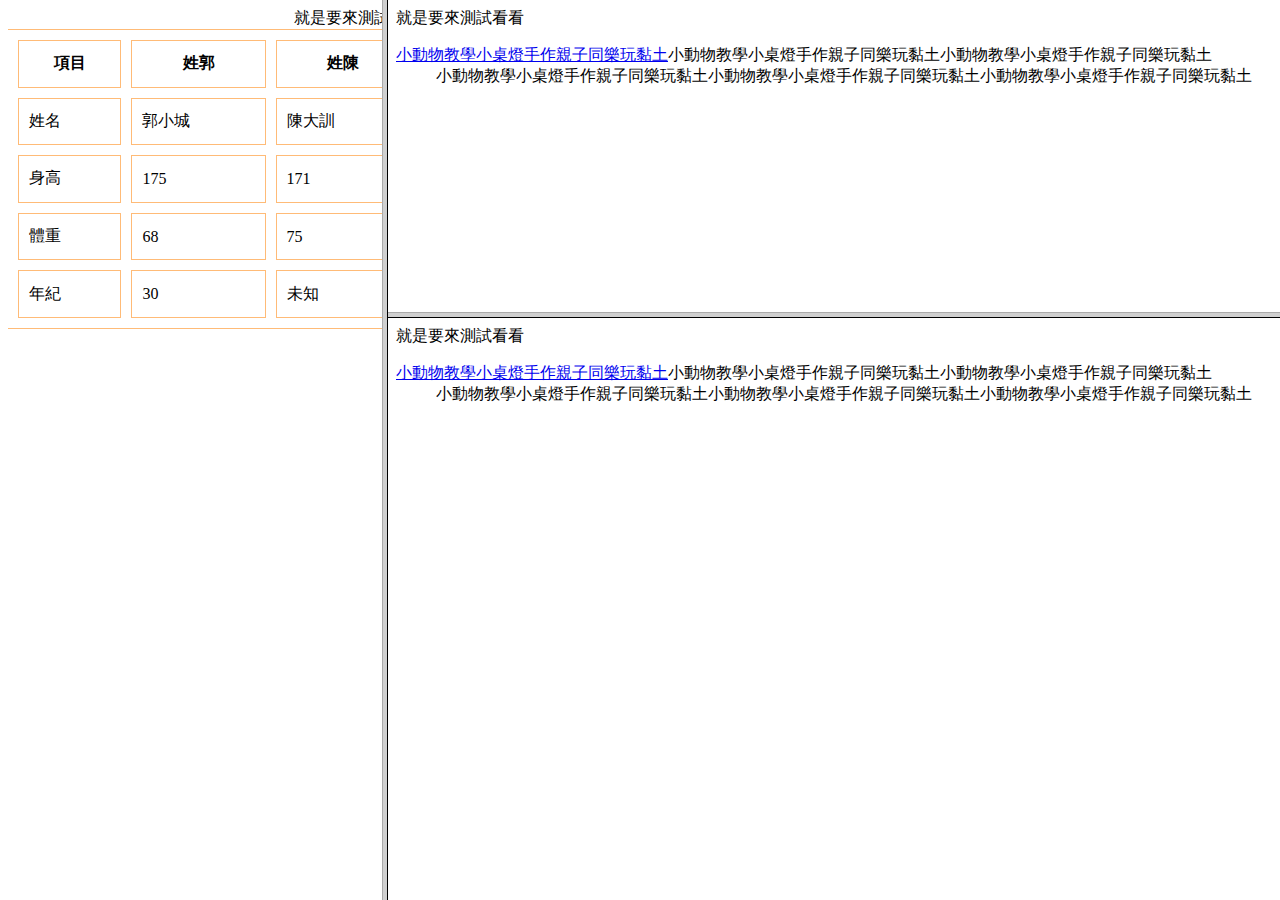
<file: index.html>
<!DOCTYPE html>
<html lang="en">
<head>
    <meta charset="UTF-8">
    <meta http-equiv="X-UA-Compatible" content="IE=edge">
    <meta name="viewport" content="width=device-width, initial-scale=1.0">
    <title>Document</title>
    <!--<style>
        img{
            border: 10px #ccd7a0 solid;
            padding: 5px;
            border-radius: 50px;
            box-shadow: 5px -5px 10px rgb(179, 176, 176);
        }
    </style>-->
    <link rel="stylesheet" href="./styles/style.css" />
</head>
<frameset cols="30%,70%">
    <frame src="table.html"></frame>
    <frameset rows="35%,65%">
        <frame src="list.html"></frame>
        <frame src="list.html"></frame>
    </frameset>
</frameset>
<body>
    <h1>h1 word</h1>
    <h2>h2 word</h2>
    <h3>h3 word <h5>h5 word</h5> </h3>
    <h4>h4 word</h4>
    <h5>h5 word</h5>
    <h6>h6 word</h6>
    <!--
    <p>
        <img src="image\qrcode.png" alt="QR Code" width="240" height="120" border="10">
        <img src="image\2022-12-31打掃分配.png" alt="QR Code" width="120" height="240" hspace="10">
    </p>
    <p>
        <img src="image\qrcode.png" alt="QR Code" width="15%" vspace="10">
    </p>
    <p>
        <iframe width="560" height="315" src="https://www.youtube.com/embed/7egeSWihvMU" title="YouTube video player" frameborder="0" allow="accelerometer; autoplay; clipboard-write; encrypted-media; gyroscope; picture-in-picture" allowfullscreen></iframe>
    </p>
    <p>
        <video src="video\安盛指標 2.0安裝教學 20210820版本.mkv" width="50%" controls></video>
    </p>
    <p>
        <audio src="audio\安盛同意語音_20220606.m4a" autoplay controls></audio>
    </p>
    
    <p>
        <a href="https://www.youtube.com" target="_blank" title="Youtube WEB">Youtube</a>
    </p>
    <p>
        <a href="mailto:wesley.wu@igroup.tw" target="_blank" title="mail">Mail Me</a>
    </p>
    <p>
        <a href="tel:+886922802335" target="_blank" title="tel me">call me</a>
    </p>
    <p>
        <a href="https://www.youtube.com/" target="_blank" title="Youtube WEB"><img src="image\qrcode.png"></a>
    </p>
    -->
    <ul>
        <li><a class="active" href="#">首頁</a></li>
        <li><a href="resume.html">個人履歷</a></li>
        <li><a href="resume.html">其他介紹</a></li>
        <li><a href="resume.html">聯絡方式</a></li>
        <li><a href="resume.html">網頁成果</a></li>
    </ul>
    <div class="photo">
        <p><img src="image\宅急便費用.png" alt="宅急便費用"></p>
        <h3>宅急便費用</h3>
    </div>
    <div class="photo">
        <p><img src="image\rose_517390.jpg" alt="rose"></p>
        <h3>玫瑰花</h3>
    </div>
</body>
</html>
</file>
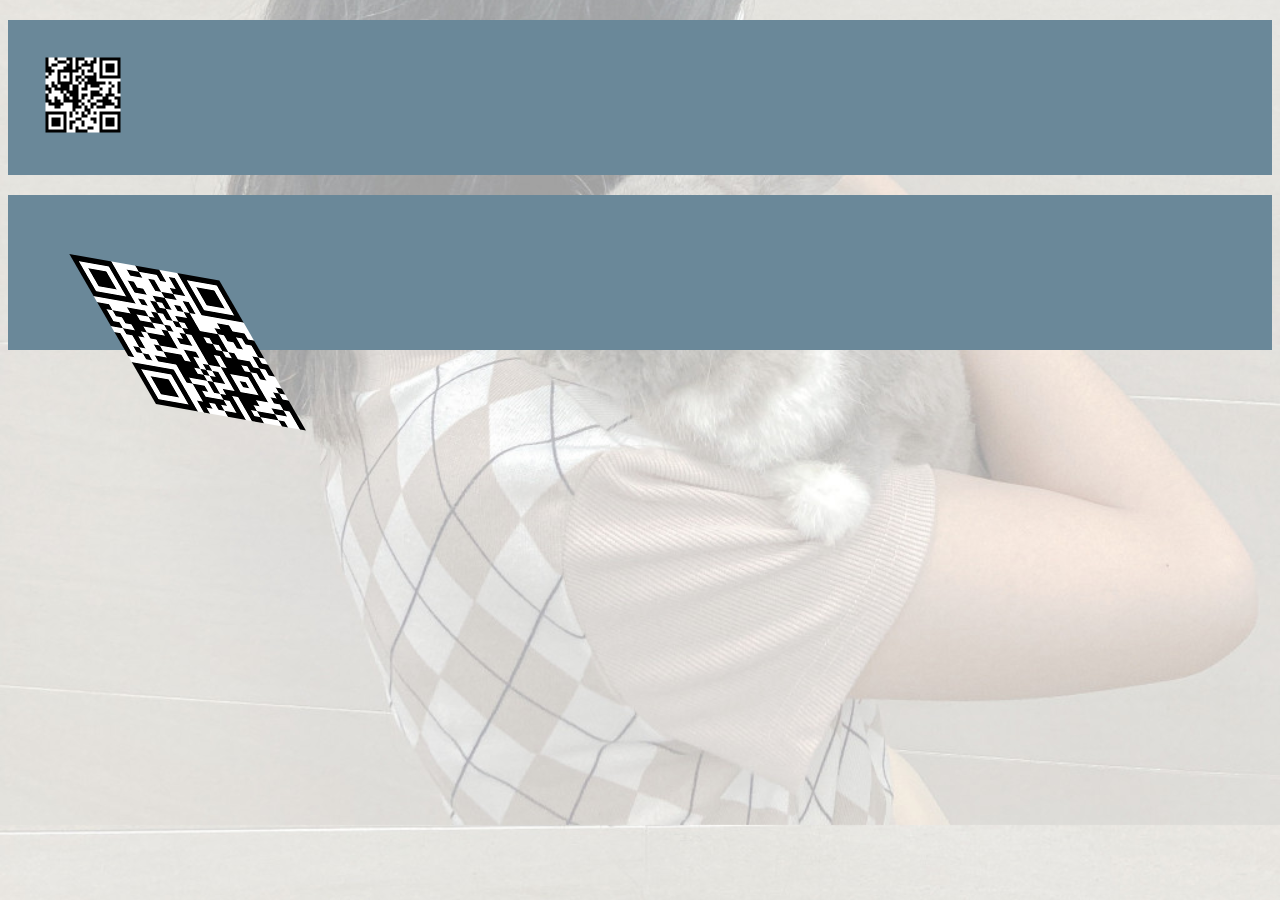
<file: cat.html>
<!DOCTYPE html>
<html lang="en">
<head>
    <meta charset="UTF-8">
    <meta http-equiv="X-UA-Compatible" content="IE=edge">
    <meta name="viewport" content="width=device-width, initial-scale=1.0">
    <title>Document</title>
    <link rel="stylesheet" href="./styles/style.css" />
</head>
<body>
    <p><img class="cat1" src="image\qrcode.png" alt="test"></p>
    <p><img class="cat2" src="image\qrcode.png" alt="test"></p>
</body>
</html>
</file>
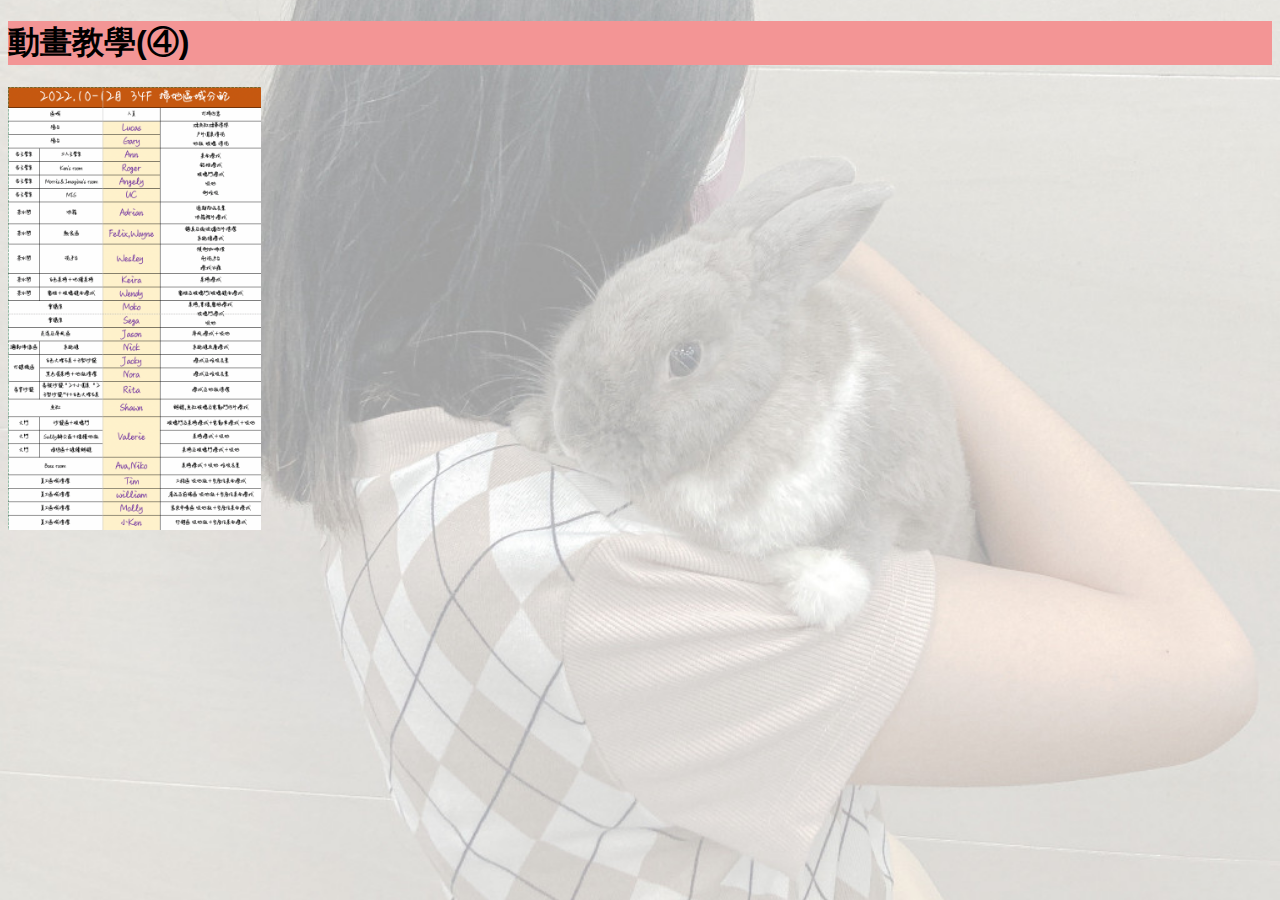
<file: index2.html>
<!DOCTYPE html>
<html lang="en">
<head>
    <meta charset="UTF-8">
    <meta http-equiv="X-UA-Compatible" content="IE=edge">
    <meta name="viewport" content="width=device-width, initial-scale=1.0">
    <title>Document</title>
    <link rel="stylesheet" href="./styles/style.css" />
</head>
<body>
    <div class="test">
        <h1>動畫教學(④)</h1>
        <img src="image\2022-12-31打掃分配.png" alt="打掃" width="20%">
    </div>
</body>
</html>
</file>
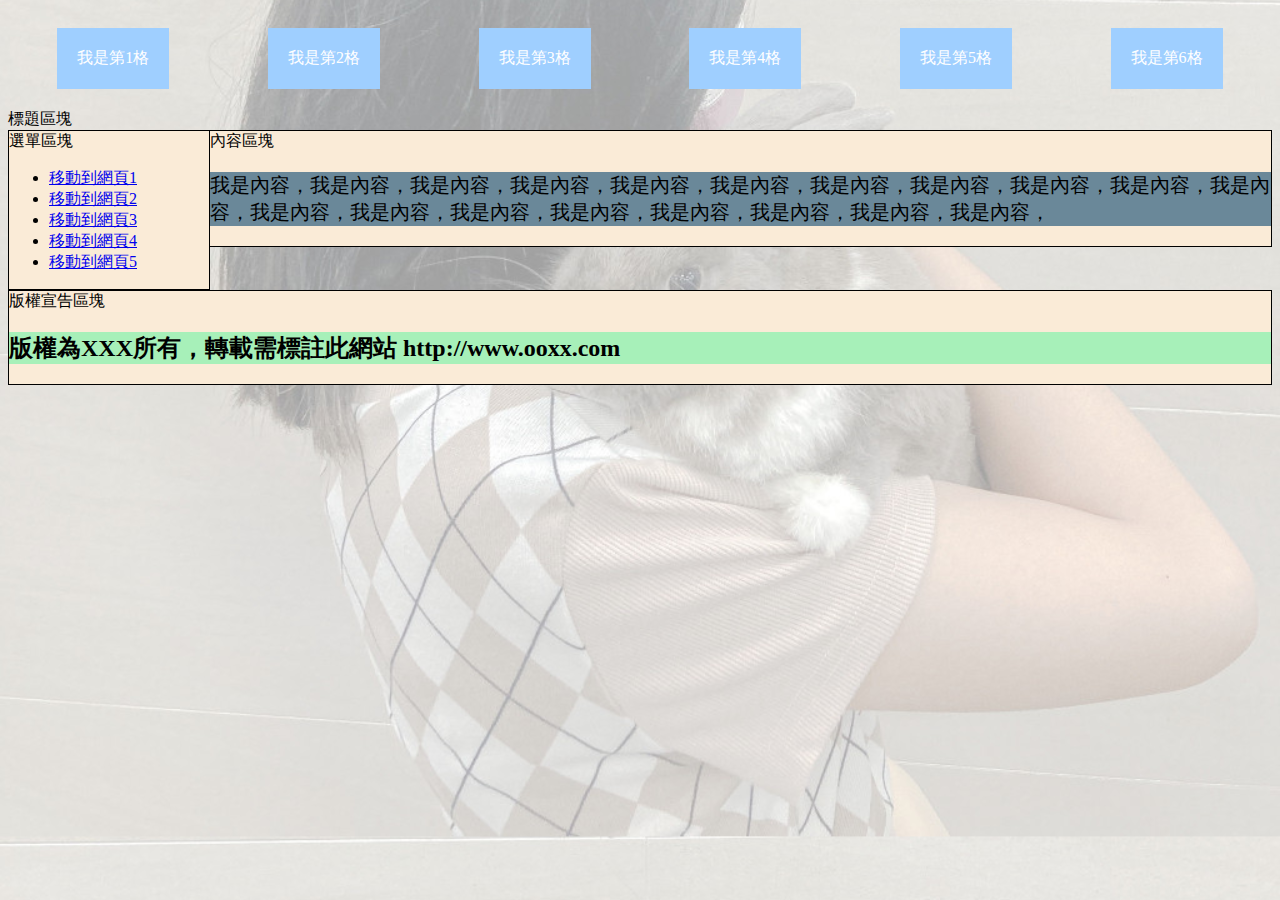
<file: index3.html>
<!DOCTYPE html>
<html lang="en">
<head>
    <meta charset="UTF-8">
    <meta http-equiv="X-UA-Compatible" content="IE=edge">
    <meta name="viewport" content="width=device-width, initial-scale=1.0">
    <title>單欄式版型介紹</title>
    <link rel="stylesheet" href="./styles/style.css" />
</head>
<body>
    <div class="container">
        <div class="item">我是第1格</div>
        <div class="item">我是第2格</div>
        <div class="item">我是第3格</div>
        <div class="item">我是第4格</div>
        <div class="item">我是第5格</div>
        <div class="item">我是第6格</div>
    </div>
    <div class="header">標題區塊</div>
    <div class="nav">選單區塊
        <ul>
            <li><a href="#">移動到網頁1</a></li>
            <li><a href="#">移動到網頁2</a></li>
            <li><a href="#">移動到網頁3</a></li>
            <li><a href="#">移動到網頁4</a></li>
            <li><a href="#">移動到網頁5</a></li>
        </ul>
    </div>
    <div class="content">內容區塊
        <p>我是內容，我是內容，我是內容，我是內容，我是內容，我是內容，我是內容，我是內容，我是內容，我是內容，我是內容，我是內容，我是內容，我是內容，我是內容，我是內容，我是內容，我是內容，我是內容，</p>
    </div>
    <div class="footer">版權宣告區塊
        <h2>版權為XXX所有，轉載需標註此網站 http://www.ooxx.com </h2>
    </div>
</body>
</html>
</file>
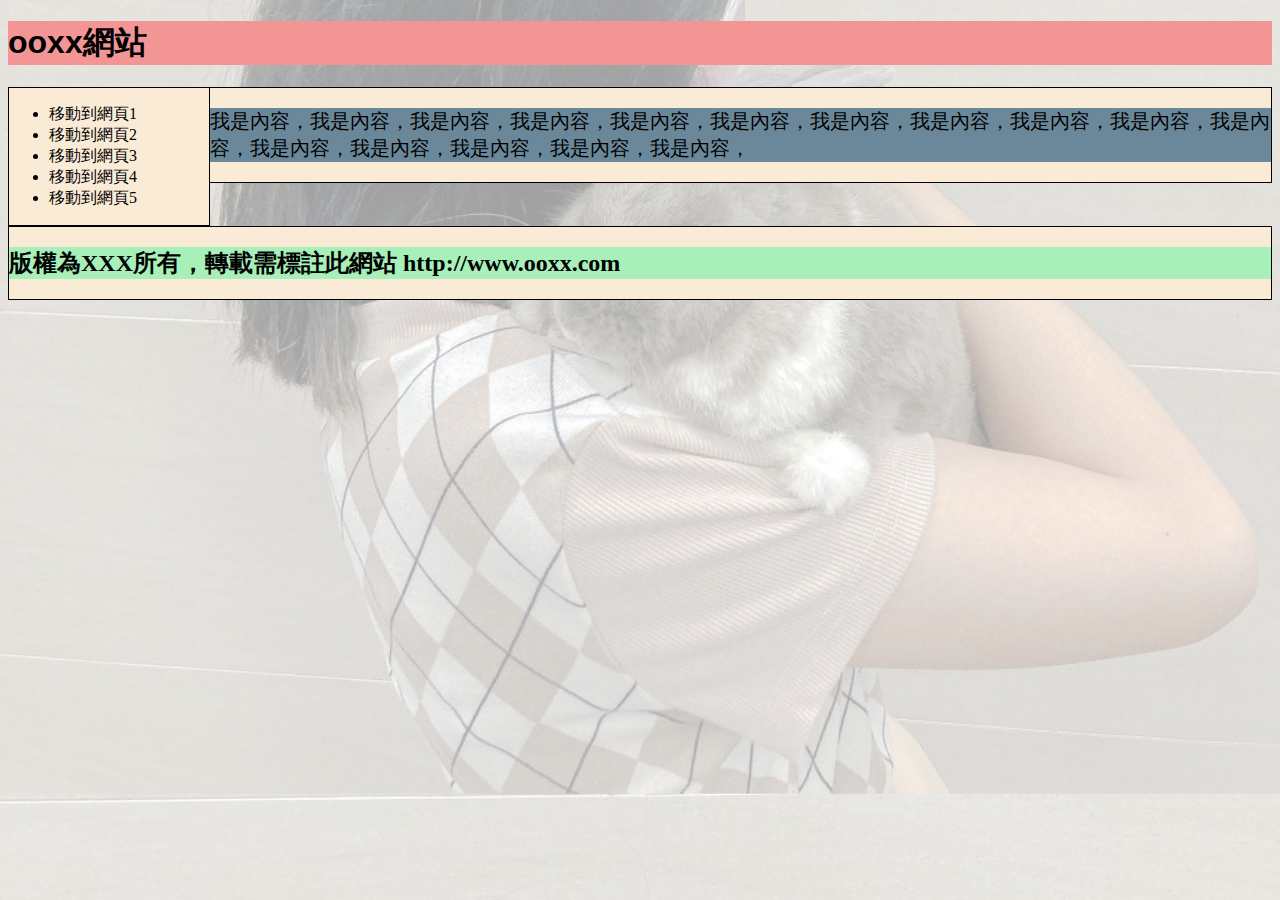
<file: index4.html>
<!DOCTYPE html>
<html lang="en">
<head>
    <meta charset="UTF-8">
    <meta http-equiv="X-UA-Compatible" content="IE=edge">
    <meta name="viewport" content="width=device-width, initial-scale=1.0">
    <title>雙欄式版型</title>
    <link rel="stylesheet" href="./styles/style.css" />
</head>
<body>
    <div class="header">
        <h1>ooxx網站</h1>
    </div>
    <div class="wrapper">
        <div class="nav">
            <ul>
                <li><a fref="#">移動到網頁1</a></li>
                <li><a fref="#">移動到網頁2</a></li>
                <li><a fref="#">移動到網頁3</a></li>
                <li><a fref="#">移動到網頁4</a></li>
                <li><a fref="#">移動到網頁5</a></li>
            </ul>
        </div>
        <div class="content">
            <p>我是內容，我是內容，我是內容，我是內容，我是內容，我是內容，我是內容，我是內容，我是內容，我是內容，我是內容，我是內容，我是內容，我是內容，我是內容，我是內容，</p>
        </div>
    </div>
    <div class="footer">
        <h2>版權為XXX所有，轉載需標註此網站 http://www.ooxx.com</h2>
    </div>
</body>
</html>
</file>
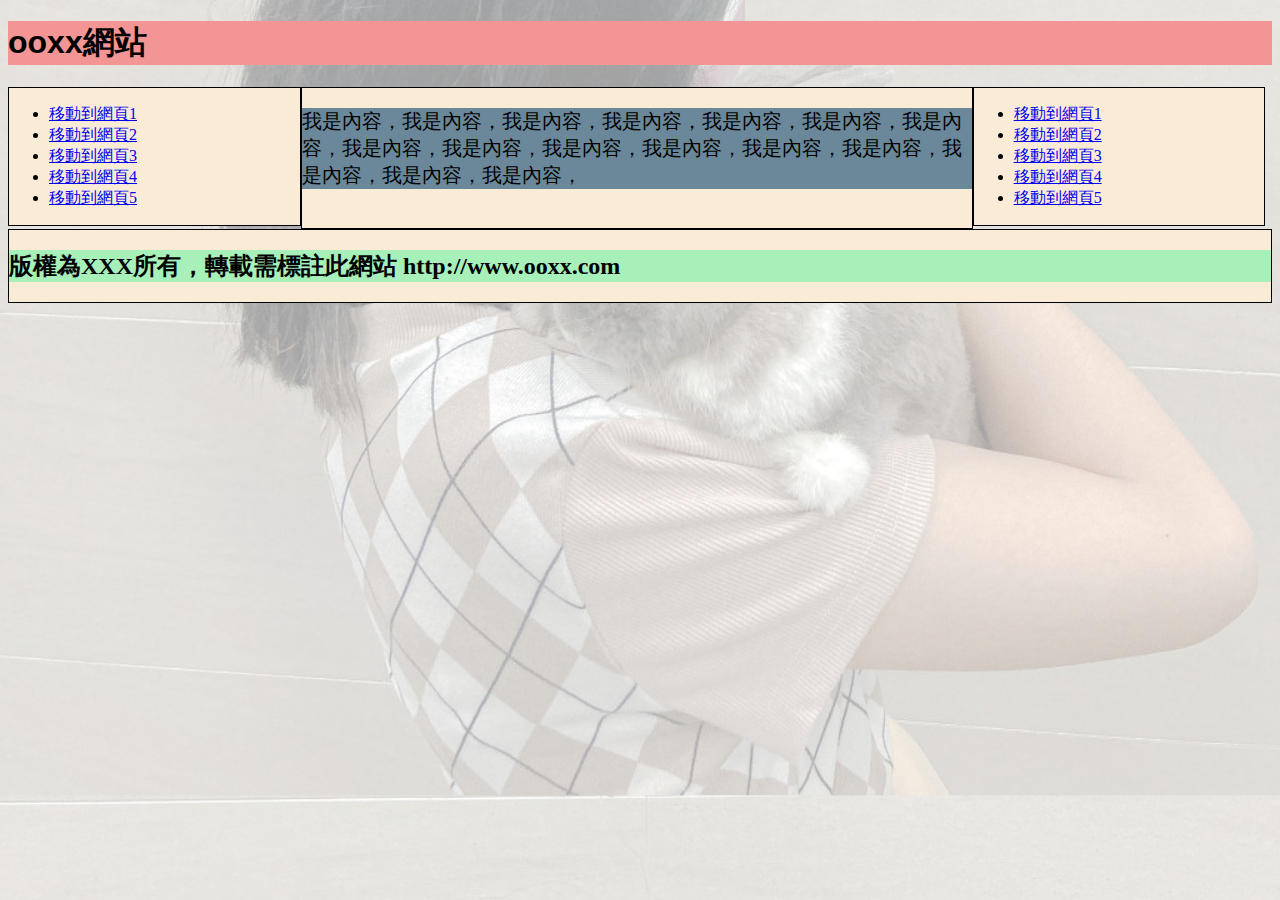
<file: index5.html>
<!DOCTYPE html>
<html lang="en">
<head>
    <meta charset="UTF-8">
    <meta http-equiv="X-UA-Compatible" content="IE=edge">
    <meta name="viewport" content="width=device-width, initial-scale=1.0">
    <title>三欄式版型</title>
    <link rel="stylesheet" href="./styles/style.css" />
</head>
<body>
    <div class="header">
        <h1>ooxx網站</h1>
    </div>
    <div class="wrapper">
        <div class="nav1">
            <ul>
                <li><a href="#">移動到網頁1</a></li>
                <li><a href="#">移動到網頁2</a></li>
                <li><a href="#">移動到網頁3</a></li>
                <li><a href="#">移動到網頁4</a></li>
                <li><a href="#">移動到網頁5</a></li>
            </ul>
        </div>
        <div class="content1">
            <p>我是內容，我是內容，我是內容，我是內容，我是內容，我是內容，我是內容，我是內容，我是內容，我是內容，我是內容，我是內容，我是內容，我是內容，我是內容，我是內容，</p>
            <p curl -s 'https://textgen.cqd.tw?format=plain&size=300'></p>
        </div>
        <div class="nav2">
            <ul>
                <li><a href="#">移動到網頁1</a></li>
                <li><a href="#">移動到網頁2</a></li>
                <li><a href="#">移動到網頁3</a></li>
                <li><a href="#">移動到網頁4</a></li>
                <li><a href="#">移動到網頁5</a></li>
            </ul>
        </div>
    </div>
    <div class="footer">
        <h2>版權為XXX所有，轉載需標註此網站 http://www.ooxx.com </h2>
    </div>
</body>
</html>
</file>
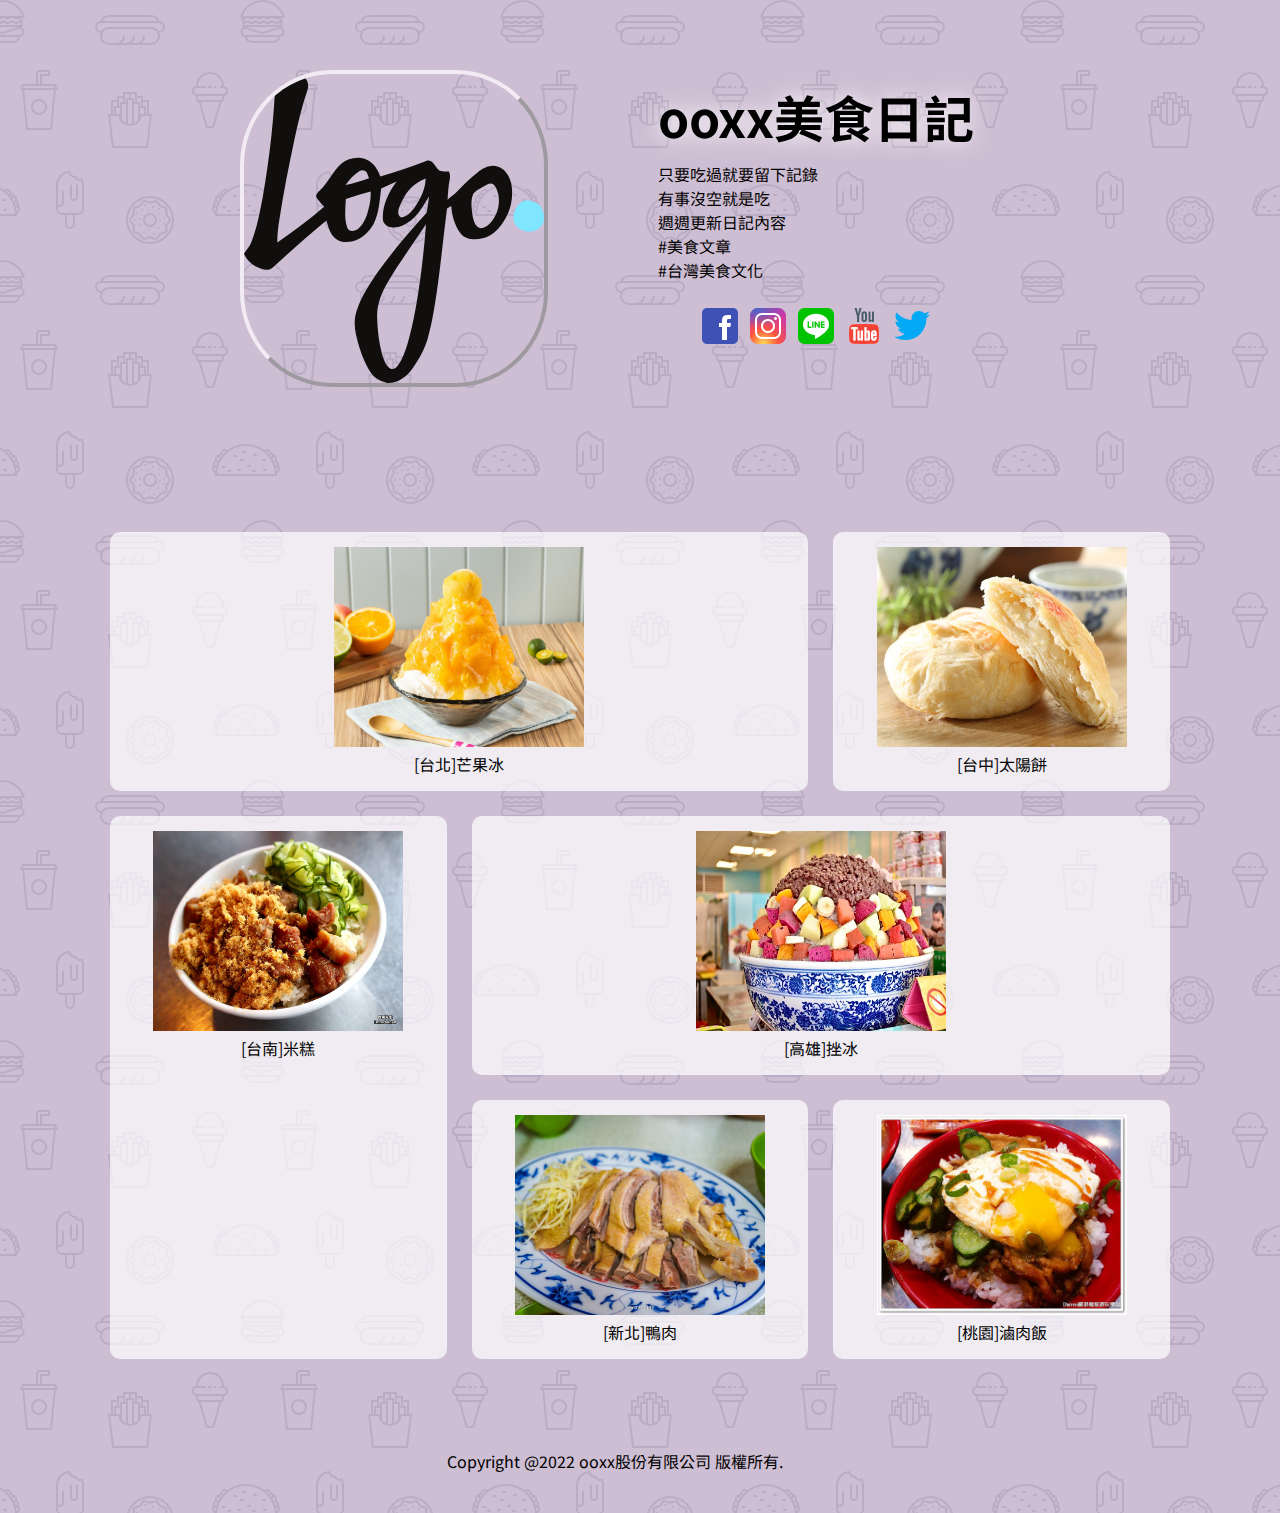
<file: index6.html>
<!DOCTYPE html>
<html lang="en">
<head>
    <meta charset="UTF-8">
    <meta http-equiv="X-UA-Compatible" content="IE=edge">
    <meta name="viewport" content="width=device-width, initial-scale=1.0">
    <meta name="author" content="Wesley" />
    <meta name="robots" content="index,follow" />
    <meta name="description" content="這是ooxx美食日記，歡迎參考！" />
    <meta name="keywords" content="美食，台灣" />
    <title>來吧！吃飯了~~</title>
    <link rel="stylesheet" href="./styles/style2.css" />
    <link rel="preconnect" href="https://fonts.googleapis.com" />
    <link rel="preconnect" href="https://fonts.gstatic.com" crossorigin>
    <link href="https://fonts.googleapis.com/css2?family=Noto+Sans+TC:wght@400&display=swap" rel="stylesheet">
</head>
<body>
    <div class="container">
        <div class="box1">
            <div class="logo"><img class="photo" src="pictures\Logo_TV_2015.svg" width="300px"></div>
            <div class="info">
                <h1>ooxx美食日記</h1>
                <p>只要吃過就要留下記錄</p>
                <p>有事沒空就是吃</p>
                <p>週週更新日記內容</p>
                <p>#美食文章</p>
                <p>#台灣美食文化</p>
                <ul>
                    <li><a href="#"><img src="pictures\icons8-facebook-48.png"></a></li>
                    <li><a href="#"><img src="pictures\icons8-instagram-48.png"></a></li>
                    <li><a href="#"><img src="pictures\icons8-line-48.png"></a></li>
                    <li><a href="#"><img src="pictures\icons8-youtube-logo-48.png"></a></li>
                    <li><a href="#"><img src="pictures\icons8-twitter-48.png"></a></li>
                </ul>
            </div>
        </div>

        <div class="box2">
            <div class="b1"><img src="pictures\芒果冰.jpg"><p>[台北]芒果冰</p></div>
            <div class="b2"><img src="pictures\太陽餅.jpg"><p>[台中]太陽餅</p></div>
            <div class="b3"><img src="pictures\米糕.jfif"><p>[台南]米糕</p></div>
            <div class="b4"><img src="pictures\挫冰.jpg"><p>[高雄]挫冰</p></div>
            <div class="b5"><img src="pictures\鴨肉.jpg"><p>[新北]鴨肉</p></div>
            <div class="b6"><img src="pictures\滷肉飯.jpg"><p>[桃園]滷肉飯</div>
        </div>

        <p class="copyright">
            Copyright @2022 ooxx股份有限公司 版權所有.
        </p>
    </div>
</body>
</html>
</file>
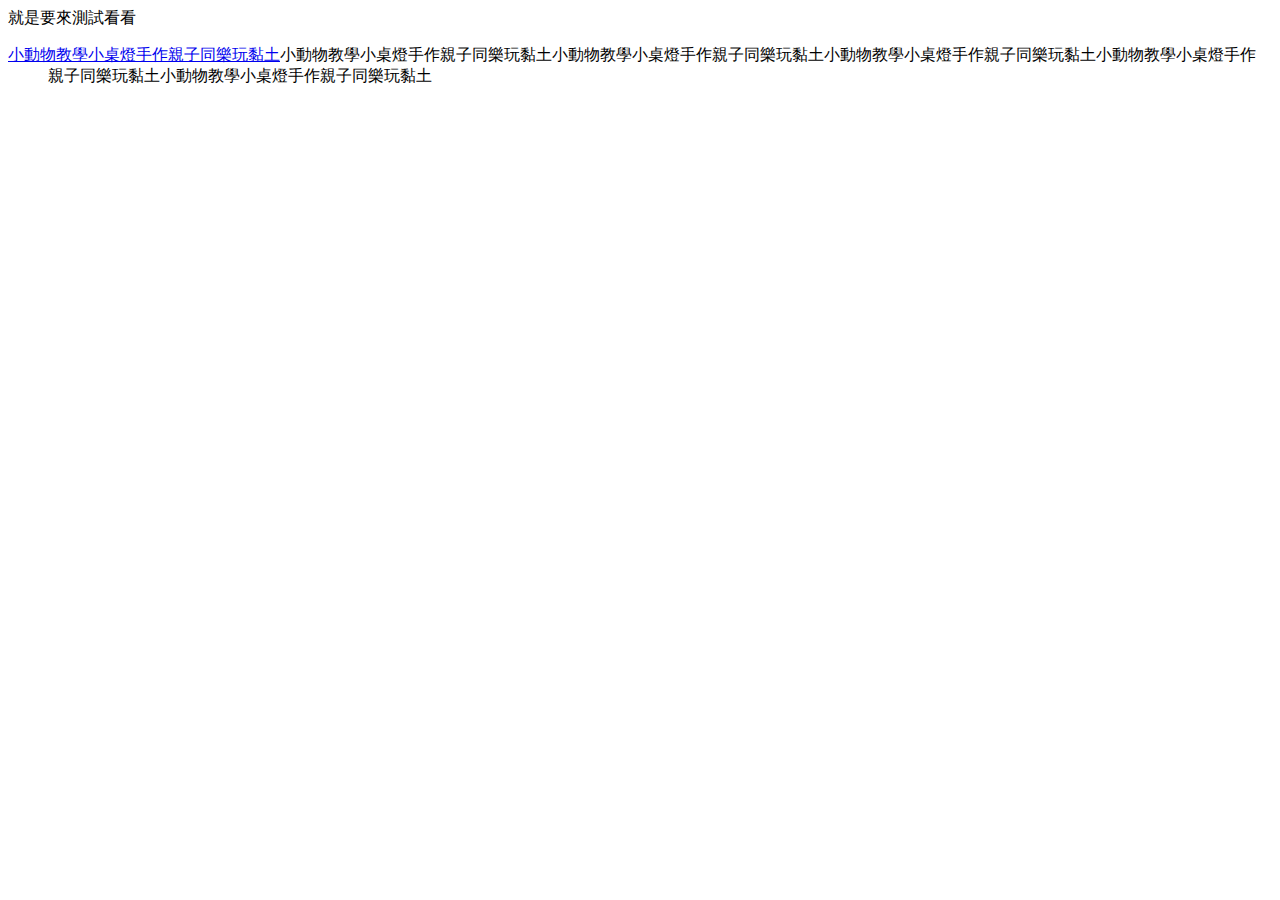
<file: list.html>
<!DOCTYPE html>
<html lang="en">
<head>
    <meta charset="UTF-8">
    <meta http-equiv="X-UA-Compatible" content="IE=edge">
    <meta name="viewport" content="width=device-width, initial-scale=1.0">
    <title>Document</title>
    <style>
        ul{
            padding-left: 0%;
        }
        li{
            list-style: none;
            float: left;
        }
        li a:hover{
            display: block;
            width: 150px;
            height: 50px;
            background-color: #ccd7a0;
            text-align: center;
            text-decoration: none;
            color: rgb(255,255,255);
            font-weight: bolder;
            border-radius: 0 0 180% 60%;
            padding-top: 20px;
            box-shadow: 0 5px 0 #666;
        }
    </style>
</head>

<body>
    <caption>就是要來測試看看</caption>
    <ul>
        <li><a href="#">小動物教學</a></li>
        <li><a href="#">小桌燈手作</a></li>
        <li><a href="#">親子同樂玩黏土</a></li>
    </ul>
    <ol type="1">
        <li>小動物教學</li>
        <li>小桌燈手作</li>
        <li>親子同樂玩黏土</li>
    </ol>
    <ol type="a">
        <li>小動物教學</li>
        <li>小桌燈手作</li>
        <li>親子同樂玩黏土</li>
    </ol>
    <ol type="A">
        <li>小動物教學</li>
        <li>小桌燈手作</li>
        <li>親子同樂玩黏土</li>
    </ol>
    <ol type="i">
        <li>小動物教學</li>
        <li>小桌燈手作</li>
        <li>親子同樂玩黏土</li>
    </ol>
    <ol type="I">
        <li>小動物教學</li>
        <li>小桌燈手作</li>
        <li>親子同樂玩黏土</li>
    </ol>
</body>
</html>
</file>
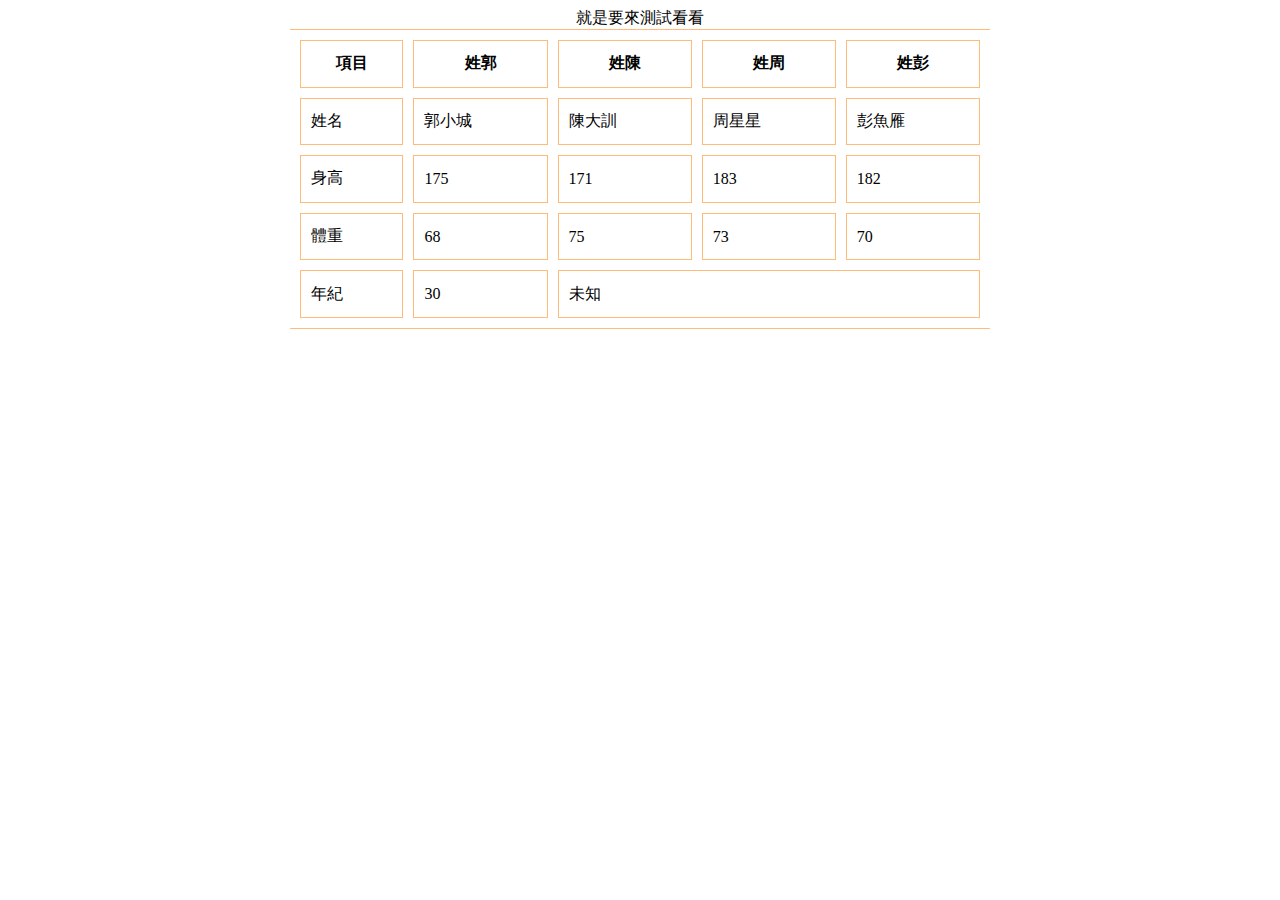
<file: table.html>
<!DOCTYPE html>
<html lang="en">
<head>
    <meta charset="UTF-8">
    <meta http-equiv="X-UA-Compatible" content="IE=edge">
    <meta name="viewport" content="width=device-width, initial-scale=1.0">
    <title>Document</title>
</head>
<body>
    <table border="10" align="center" width="700" height="300" bordercolor="#FFBB77" cellspacing="10" cellpadding="10" frame="hsides">
        <caption>就是要來測試看看</caption>
        <tr>
            <th>項目</th>
            <th>姓郭</th>
            <th>姓陳</th>
            <th>姓周</th>
            <th>姓彭</th>
        </tr>
        <tr>
            <td>姓名</td>
            <td>郭小城</td>
            <td>陳大訓</td>
            <td>周星星</td>
            <td>彭魚雁</td>
        </tr>
        <tr>
            <td>身高</td>
            <td>175</td>
            <td>171</td>
            <td>183</td>
            <td>182</td>
        </tr>
        <tr>
            <td>體重</td>
            <td>68</td>
            <td>75</td>
            <td>73</td>
            <td>70</td>
        </tr>
        <tr>
            <td>年紀</td>
            <td>30</td>
            <td colspan="3">未知</td>
        </tr>
    </table>
</body>
</html>
</file>
<file: styles/style.css>
body{
    /*background-color: rgb(241, 176, 55);*/
    /*background-image: linear-gradient(to left,#fcfff3, #ccd7a0, #fcfff3, #ccd7a0);*/
    background-image: url("bk.jpg");
    background-position: center;
    background-size: cover;
}

h1{
    background-color: rgb(243, 149, 149);
    font-family: 'Gill Sans', 'Gill Sans MT', Calibri, 'Trebuchet MS', sans-serif;
}
h2{
    background-color: rgb(167, 240, 185);
}
p{
    background-color: rgb(106, 136, 153);
    font-size: 20px;
}
li a:hover{
    display: block;
    width: 150px;
    height: 50px;
    background-color: #e8daab;
    text-align: center![undefined](undefined);
    text-decoration: none;
    color: rgb(255, 255, 255);
    font-weight: bolder;
    border-radius: 0 0 180% 60%;
    padding-top: 20px;
    box-shadow: 0 5px 0 #666;
    transition:all .7s
}
.photo:hover{
    float: left;
    padding: 10px;
    transform: scale(1.05);
}
.cat1{
    transform: scale(-0.5);
}
.cat2{
    transform: skew(30deg,10deg) translate(70px,60px);
}
@keyframes down{
    0%{
        transform: translateY(-40px);
        opacity: 0;
    }
    100%{
        transform: translateY(0px);
        opacity: 1;
    }
}
.test h1{
    animation: goleft 1s, textcolor 5s infinite;
}

.test img{
    animation: go1 4s infinite alternate linear 5s;
}

@keyframes textcolor{
    0%{
        color: rgb(134,87,64);
    }
    5%{
        color:brown;
    }
    70%{
        color: rgb(134,87,64);
    }
    100%{}
}

@keyframes goleft{
    0%{
        transform: translateX(0px);
        opacity: 0;
    }
    100%{
        transform: translateX(-40px);
        opacity: 1;
    }
}

@keyframes go{
    0%{
        transform: translateY(-40px);
        opacity: 0;
    }
    50%{
        transform: translateY(40px);
        opacity: 0.5;
    }
    100%{
        transform: translateY(0px);
        opacity: 1;
    }
}

@keyframes go2{
    0%{
        transform: translateX(40px);
        opacity: 0;
    }
    100%{
        transform: translateX(0px);
        opacity: 1;
    }
}

@keyframes gor{
    0%{
        transform: perspective(500px) scale(1);
    }
    40%{
        transform: perspective(500px) scale(1.3);
    }
    100%{}
}

@keyframes go1{
    0%{
        transform: perspective(400px) scale(1) rotateY(0deg);
    }
    100%{
        transform: perspective(400px) scale(1) rotateY(360deg);
    }
}

.item{
    color: #fff;
    background: rgb(159,207,255);
    padding: 20px;
    margin: 20px;
}

.container{
    display: flex;
    flex-direction: row;
    flex-wrap: wrap;
    justify-content: space-around;
}
/*雙欄式版型*/
.nav{
    background-color: antiquewhite;
    border-style: solid;
    border-width: 1px;
    float: left;
    width: 200px;
}
.content{
    background-color: antiquewhite;
    border-style: solid;
    border-width: 1px;
    width: auto;
}
.footer{
    background-color: antiquewhite;
    border-style: solid;
    border-width: 1px;
    clear: both;
}
/*三欄式版型*/
.nav1{
    background-color: antiquewhite;
    border-style: solid;
    border-width: 1px;
    float: left;
    width: 23%;
}
.content1{
    background-color: antiquewhite;
    border-style: solid;
    border-width: 1px;
    float: left;
    width: 53%;
    height: 140px;
}
.nav2{
    background-color: antiquewhite;
    border-style: solid;
    border-width: 1px;
    float: left;
    width: 23%;
}
</file>
<file: styles/style2.css>
body{
    background-color: #cebed3;
    /*background-image: url("i-like-food.svg");*/
    background-image: url("data:image/svg+xml,%3Csvg xmlns='http://www.w3.org/2000/svg' width='260' height='260' viewBox='0 0 260 260'%3E%3Cg fill-rule='evenodd'%3E%3Cg fill='%239C92AC' fill-opacity='0.4'%3E%3Cpath d='M24.37 16c.2.65.39 1.32.54 2H21.17l1.17 2.34.45.9-.24.11V28a5 5 0 0 1-2.23 8.94l-.02.06a8 8 0 0 1-7.75 6h-20a8 8 0 0 1-7.74-6l-.02-.06A5 5 0 0 1-17.45 28v-6.76l-.79-1.58-.44-.9.9-.44.63-.32H-20a23.01 23.01 0 0 1 44.37-2zm-36.82 2a1 1 0 0 0-.44.1l-3.1 1.56.89 1.79 1.31-.66a3 3 0 0 1 2.69 0l2.2 1.1a1 1 0 0 0 .9 0l2.21-1.1a3 3 0 0 1 2.69 0l2.2 1.1a1 1 0 0 0 .9 0l2.21-1.1a3 3 0 0 1 2.69 0l2.2 1.1a1 1 0 0 0 .86.02l2.88-1.27a3 3 0 0 1 2.43 0l2.88 1.27a1 1 0 0 0 .85-.02l3.1-1.55-.89-1.79-1.42.71a3 3 0 0 1-2.56.06l-2.77-1.23a1 1 0 0 0-.4-.09h-.01a1 1 0 0 0-.4.09l-2.78 1.23a3 3 0 0 1-2.56-.06l-2.3-1.15a1 1 0 0 0-.45-.11h-.01a1 1 0 0 0-.44.1L.9 19.22a3 3 0 0 1-2.69 0l-2.2-1.1a1 1 0 0 0-.45-.11h-.01a1 1 0 0 0-.44.1l-2.21 1.11a3 3 0 0 1-2.69 0l-2.2-1.1a1 1 0 0 0-.45-.11h-.01zm0-2h-4.9a21.01 21.01 0 0 1 39.61 0h-2.09l-.06-.13-.26.13h-32.31zm30.35 7.68l1.36-.68h1.3v2h-36v-1.15l.34-.17 1.36-.68h2.59l1.36.68a3 3 0 0 0 2.69 0l1.36-.68h2.59l1.36.68a3 3 0 0 0 2.69 0L2.26 23h2.59l1.36.68a3 3 0 0 0 2.56.06l1.67-.74h3.23l1.67.74a3 3 0 0 0 2.56-.06zM-13.82 27l16.37 4.91L18.93 27h-32.75zm-.63 2h.34l16.66 5 16.67-5h.33a3 3 0 1 1 0 6h-34a3 3 0 1 1 0-6zm1.35 8a6 6 0 0 0 5.65 4h20a6 6 0 0 0 5.66-4H-13.1z'/%3E%3Cpath id='path6_fill-copy' d='M284.37 16c.2.65.39 1.32.54 2H281.17l1.17 2.34.45.9-.24.11V28a5 5 0 0 1-2.23 8.94l-.02.06a8 8 0 0 1-7.75 6h-20a8 8 0 0 1-7.74-6l-.02-.06a5 5 0 0 1-2.24-8.94v-6.76l-.79-1.58-.44-.9.9-.44.63-.32H240a23.01 23.01 0 0 1 44.37-2zm-36.82 2a1 1 0 0 0-.44.1l-3.1 1.56.89 1.79 1.31-.66a3 3 0 0 1 2.69 0l2.2 1.1a1 1 0 0 0 .9 0l2.21-1.1a3 3 0 0 1 2.69 0l2.2 1.1a1 1 0 0 0 .9 0l2.21-1.1a3 3 0 0 1 2.69 0l2.2 1.1a1 1 0 0 0 .86.02l2.88-1.27a3 3 0 0 1 2.43 0l2.88 1.27a1 1 0 0 0 .85-.02l3.1-1.55-.89-1.79-1.42.71a3 3 0 0 1-2.56.06l-2.77-1.23a1 1 0 0 0-.4-.09h-.01a1 1 0 0 0-.4.09l-2.78 1.23a3 3 0 0 1-2.56-.06l-2.3-1.15a1 1 0 0 0-.45-.11h-.01a1 1 0 0 0-.44.1l-2.21 1.11a3 3 0 0 1-2.69 0l-2.2-1.1a1 1 0 0 0-.45-.11h-.01a1 1 0 0 0-.44.1l-2.21 1.11a3 3 0 0 1-2.69 0l-2.2-1.1a1 1 0 0 0-.45-.11h-.01zm0-2h-4.9a21.01 21.01 0 0 1 39.61 0h-2.09l-.06-.13-.26.13h-32.31zm30.35 7.68l1.36-.68h1.3v2h-36v-1.15l.34-.17 1.36-.68h2.59l1.36.68a3 3 0 0 0 2.69 0l1.36-.68h2.59l1.36.68a3 3 0 0 0 2.69 0l1.36-.68h2.59l1.36.68a3 3 0 0 0 2.56.06l1.67-.74h3.23l1.67.74a3 3 0 0 0 2.56-.06zM246.18 27l16.37 4.91L278.93 27h-32.75zm-.63 2h.34l16.66 5 16.67-5h.33a3 3 0 1 1 0 6h-34a3 3 0 1 1 0-6zm1.35 8a6 6 0 0 0 5.65 4h20a6 6 0 0 0 5.66-4H246.9z'/%3E%3Cpath d='M159.5 21.02A9 9 0 0 0 151 15h-42a9 9 0 0 0-8.5 6.02 6 6 0 0 0 .02 11.96A8.99 8.99 0 0 0 109 45h42a9 9 0 0 0 8.48-12.02 6 6 0 0 0 .02-11.96zM151 17h-42a7 7 0 0 0-6.33 4h54.66a7 7 0 0 0-6.33-4zm-9.34 26a8.98 8.98 0 0 0 3.34-7h-2a7 7 0 0 1-7 7h-4.34a8.98 8.98 0 0 0 3.34-7h-2a7 7 0 0 1-7 7h-4.34a8.98 8.98 0 0 0 3.34-7h-2a7 7 0 0 1-7 7h-7a7 7 0 1 1 0-14h42a7 7 0 1 1 0 14h-9.34zM109 27a9 9 0 0 0-7.48 4H101a4 4 0 1 1 0-8h58a4 4 0 0 1 0 8h-.52a9 9 0 0 0-7.48-4h-42z'/%3E%3Cpath d='M39 115a8 8 0 1 0 0-16 8 8 0 0 0 0 16zm6-8a6 6 0 1 1-12 0 6 6 0 0 1 12 0zm-3-29v-2h8v-6H40a4 4 0 0 0-4 4v10H22l-1.33 4-.67 2h2.19L26 130h26l3.81-40H58l-.67-2L56 84H42v-6zm-4-4v10h2V74h8v-2h-8a2 2 0 0 0-2 2zm2 12h14.56l.67 2H22.77l.67-2H40zm13.8 4H24.2l3.62 38h22.36l3.62-38z'/%3E%3Cpath d='M129 92h-6v4h-6v4h-6v14h-3l.24 2 3.76 32h36l3.76-32 .24-2h-3v-14h-6v-4h-6v-4h-8zm18 22v-12h-4v4h3v8h1zm-3 0v-6h-4v6h4zm-6 6v-16h-4v19.17c1.6-.7 2.97-1.8 4-3.17zm-6 3.8V100h-4v23.8a10.04 10.04 0 0 0 4 0zm-6-.63V104h-4v16a10.04 10.04 0 0 0 4 3.17zm-6-9.17v-6h-4v6h4zm-6 0v-8h3v-4h-4v12h1zm27-12v-4h-4v4h3v4h1v-4zm-6 0v-8h-4v4h3v4h1zm-6-4v-4h-4v8h1v-4h3zm-6 4v-4h-4v8h1v-4h3zm7 24a12 12 0 0 0 11.83-10h7.92l-3.53 30h-32.44l-3.53-30h7.92A12 12 0 0 0 130 126z'/%3E%3Cpath d='M212 86v2h-4v-2h4zm4 0h-2v2h2v-2zm-20 0v.1a5 5 0 0 0-.56 9.65l.06.25 1.12 4.48a2 2 0 0 0 1.94 1.52h.01l7.02 24.55a2 2 0 0 0 1.92 1.45h4.98a2 2 0 0 0 1.92-1.45l7.02-24.55a2 2 0 0 0 1.95-1.52L224.5 96l.06-.25a5 5 0 0 0-.56-9.65V86a14 14 0 0 0-28 0zm4 0h6v2h-9a3 3 0 1 0 0 6H223a3 3 0 1 0 0-6H220v-2h2a12 12 0 1 0-24 0h2zm-1.44 14l-1-4h24.88l-1 4h-22.88zm8.95 26l-6.86-24h18.7l-6.86 24h-4.98zM150 242a22 22 0 1 0 0-44 22 22 0 0 0 0 44zm24-22a24 24 0 1 1-48 0 24 24 0 0 1 48 0zm-28.38 17.73l2.04-.87a6 6 0 0 1 4.68 0l2.04.87a2 2 0 0 0 2.5-.82l1.14-1.9a6 6 0 0 1 3.79-2.75l2.15-.5a2 2 0 0 0 1.54-2.12l-.19-2.2a6 6 0 0 1 1.45-4.46l1.45-1.67a2 2 0 0 0 0-2.62l-1.45-1.67a6 6 0 0 1-1.45-4.46l.2-2.2a2 2 0 0 0-1.55-2.13l-2.15-.5a6 6 0 0 1-3.8-2.75l-1.13-1.9a2 2 0 0 0-2.5-.8l-2.04.86a6 6 0 0 1-4.68 0l-2.04-.87a2 2 0 0 0-2.5.82l-1.14 1.9a6 6 0 0 1-3.79 2.75l-2.15.5a2 2 0 0 0-1.54 2.12l.19 2.2a6 6 0 0 1-1.45 4.46l-1.45 1.67a2 2 0 0 0 0 2.62l1.45 1.67a6 6 0 0 1 1.45 4.46l-.2 2.2a2 2 0 0 0 1.55 2.13l2.15.5a6 6 0 0 1 3.8 2.75l1.13 1.9a2 2 0 0 0 2.5.8zm2.82.97a4 4 0 0 1 3.12 0l2.04.87a4 4 0 0 0 4.99-1.62l1.14-1.9a4 4 0 0 1 2.53-1.84l2.15-.5a4 4 0 0 0 3.09-4.24l-.2-2.2a4 4 0 0 1 .97-2.98l1.45-1.67a4 4 0 0 0 0-5.24l-1.45-1.67a4 4 0 0 1-.97-2.97l.2-2.2a4 4 0 0 0-3.09-4.25l-2.15-.5a4 4 0 0 1-2.53-1.84l-1.14-1.9a4 4 0 0 0-5-1.62l-2.03.87a4 4 0 0 1-3.12 0l-2.04-.87a4 4 0 0 0-4.99 1.62l-1.14 1.9a4 4 0 0 1-2.53 1.84l-2.15.5a4 4 0 0 0-3.09 4.24l.2 2.2a4 4 0 0 1-.97 2.98l-1.45 1.67a4 4 0 0 0 0 5.24l1.45 1.67a4 4 0 0 1 .97 2.97l-.2 2.2a4 4 0 0 0 3.09 4.25l2.15.5a4 4 0 0 1 2.53 1.84l1.14 1.9a4 4 0 0 0 5 1.62l2.03-.87zM152 207a1 1 0 1 1 2 0 1 1 0 0 1-2 0zm6 2a1 1 0 1 1 2 0 1 1 0 0 1-2 0zm-11 1a1 1 0 1 1 2 0 1 1 0 0 1-2 0zm-6 0a1 1 0 1 1 2 0 1 1 0 0 1-2 0zm3-5a1 1 0 1 1 2 0 1 1 0 0 1-2 0zm-8 8a1 1 0 1 1 2 0 1 1 0 0 1-2 0zm3 6a1 1 0 1 1 2 0 1 1 0 0 1-2 0zm0 6a1 1 0 1 1 2 0 1 1 0 0 1-2 0zm4 7a1 1 0 1 1 2 0 1 1 0 0 1-2 0zm5-2a1 1 0 1 1 2 0 1 1 0 0 1-2 0zm5 4a1 1 0 1 1 2 0 1 1 0 0 1-2 0zm4-6a1 1 0 1 1 2 0 1 1 0 0 1-2 0zm6-4a1 1 0 1 1 2 0 1 1 0 0 1-2 0zm-4-3a1 1 0 1 1 2 0 1 1 0 0 1-2 0zm4-3a1 1 0 1 1 2 0 1 1 0 0 1-2 0zm-5-4a1 1 0 1 1 2 0 1 1 0 0 1-2 0zm-24 6a1 1 0 1 1 2 0 1 1 0 0 1-2 0zm16 5a5 5 0 1 0 0-10 5 5 0 0 0 0 10zm7-5a7 7 0 1 1-14 0 7 7 0 0 1 14 0zm86-29a1 1 0 0 0 0 2h2a1 1 0 0 0 0-2h-2zm19 9a1 1 0 0 1 1-1h2a1 1 0 0 1 0 2h-2a1 1 0 0 1-1-1zm-14 5a1 1 0 0 0 0 2h2a1 1 0 0 0 0-2h-2zm-25 1a1 1 0 0 0 0 2h2a1 1 0 0 0 0-2h-2zm5 4a1 1 0 0 0 0 2h2a1 1 0 0 0 0-2h-2zm9 0a1 1 0 0 1 1-1h2a1 1 0 0 1 0 2h-2a1 1 0 0 1-1-1zm15 1a1 1 0 0 1 1-1h2a1 1 0 0 1 0 2h-2a1 1 0 0 1-1-1zm12-2a1 1 0 0 0 0 2h2a1 1 0 0 0 0-2h-2zm-11-14a1 1 0 0 1 1-1h2a1 1 0 0 1 0 2h-2a1 1 0 0 1-1-1zm-19 0a1 1 0 0 0 0 2h2a1 1 0 0 0 0-2h-2zm6 5a1 1 0 0 1 1-1h2a1 1 0 0 1 0 2h-2a1 1 0 0 1-1-1zm-25 15c0-.47.01-.94.03-1.4a5 5 0 0 1-1.7-8 3.99 3.99 0 0 1 1.88-5.18 5 5 0 0 1 3.4-6.22 3 3 0 0 1 1.46-1.05 5 5 0 0 1 7.76-3.27A30.86 30.86 0 0 1 246 184c6.79 0 13.06 2.18 18.17 5.88a5 5 0 0 1 7.76 3.27 3 3 0 0 1 1.47 1.05 5 5 0 0 1 3.4 6.22 4 4 0 0 1 1.87 5.18 4.98 4.98 0 0 1-1.7 8c.02.46.03.93.03 1.4v1h-62v-1zm.83-7.17a30.9 30.9 0 0 0-.62 3.57 3 3 0 0 1-.61-4.2c.37.28.78.49 1.23.63zm1.49-4.61c-.36.87-.68 1.76-.96 2.68a2 2 0 0 1-.21-3.71c.33.4.73.75 1.17 1.03zm2.32-4.54c-.54.86-1.03 1.76-1.49 2.68a3 3 0 0 1-.07-4.67 3 3 0 0 0 1.56 1.99zm1.14-1.7c.35-.5.72-.98 1.1-1.46a1 1 0 1 0-1.1 1.45zm5.34-5.77c-1.03.86-2 1.79-2.9 2.77a3 3 0 0 0-1.11-.77 3 3 0 0 1 4-2zm42.66 2.77c-.9-.98-1.87-1.9-2.9-2.77a3 3 0 0 1 4.01 2 3 3 0 0 0-1.1.77zm1.34 1.54c.38.48.75.96 1.1 1.45a1 1 0 1 0-1.1-1.45zm3.73 5.84c-.46-.92-.95-1.82-1.5-2.68a3 3 0 0 0 1.57-1.99 3 3 0 0 1-.07 4.67zm1.8 4.53c-.29-.9-.6-1.8-.97-2.67.44-.28.84-.63 1.17-1.03a2 2 0 0 1-.2 3.7zm1.14 5.51c-.14-1.21-.35-2.4-.62-3.57.45-.14.86-.35 1.23-.63a2.99 2.99 0 0 1-.6 4.2zM275 214a29 29 0 0 0-57.97 0h57.96zM72.33 198.12c-.21-.32-.34-.7-.34-1.12v-12h-2v12a4.01 4.01 0 0 0 7.09 2.54c.57-.69.91-1.57.91-2.54v-12h-2v12a1.99 1.99 0 0 1-2 2 2 2 0 0 1-1.66-.88zM75 176c.38 0 .74-.04 1.1-.12a4 4 0 0 0 6.19 2.4A13.94 13.94 0 0 1 84 185v24a6 6 0 0 1-6 6h-3v9a5 5 0 1 1-10 0v-9h-3a6 6 0 0 1-6-6v-24a14 14 0 0 1 14-14 5 5 0 0 0 5 5zm-17 15v12a1.99 1.99 0 0 0 1.22 1.84 2 2 0 0 0 2.44-.72c.21-.32.34-.7.34-1.12v-12h2v12a3.98 3.98 0 0 1-5.35 3.77 3.98 3.98 0 0 1-.65-.3V209a4 4 0 0 0 4 4h16a4 4 0 0 0 4-4v-24c.01-1.53-.23-2.88-.72-4.17-.43.1-.87.16-1.28.17a6 6 0 0 1-5.2-3 7 7 0 0 1-6.47-4.88A12 12 0 0 0 58 185v6zm9 24v9a3 3 0 1 0 6 0v-9h-6z'/%3E%3Cpath d='M-17 191a1 1 0 0 0 0 2h2a1 1 0 0 0 0-2h-2zm19 9a1 1 0 0 1 1-1h2a1 1 0 0 1 0 2H3a1 1 0 0 1-1-1zm-14 5a1 1 0 0 0 0 2h2a1 1 0 0 0 0-2h-2zm-25 1a1 1 0 0 0 0 2h2a1 1 0 0 0 0-2h-2zm5 4a1 1 0 0 0 0 2h2a1 1 0 0 0 0-2h-2zm9 0a1 1 0 0 1 1-1h2a1 1 0 0 1 0 2h-2a1 1 0 0 1-1-1zm15 1a1 1 0 0 1 1-1h2a1 1 0 0 1 0 2h-2a1 1 0 0 1-1-1zm12-2a1 1 0 0 0 0 2h2a1 1 0 0 0 0-2H4zm-11-14a1 1 0 0 1 1-1h2a1 1 0 0 1 0 2h-2a1 1 0 0 1-1-1zm-19 0a1 1 0 0 0 0 2h2a1 1 0 0 0 0-2h-2zm6 5a1 1 0 0 1 1-1h2a1 1 0 0 1 0 2h-2a1 1 0 0 1-1-1zm-25 15c0-.47.01-.94.03-1.4a5 5 0 0 1-1.7-8 3.99 3.99 0 0 1 1.88-5.18 5 5 0 0 1 3.4-6.22 3 3 0 0 1 1.46-1.05 5 5 0 0 1 7.76-3.27A30.86 30.86 0 0 1-14 184c6.79 0 13.06 2.18 18.17 5.88a5 5 0 0 1 7.76 3.27 3 3 0 0 1 1.47 1.05 5 5 0 0 1 3.4 6.22 4 4 0 0 1 1.87 5.18 4.98 4.98 0 0 1-1.7 8c.02.46.03.93.03 1.4v1h-62v-1zm.83-7.17a30.9 30.9 0 0 0-.62 3.57 3 3 0 0 1-.61-4.2c.37.28.78.49 1.23.63zm1.49-4.61c-.36.87-.68 1.76-.96 2.68a2 2 0 0 1-.21-3.71c.33.4.73.75 1.17 1.03zm2.32-4.54c-.54.86-1.03 1.76-1.49 2.68a3 3 0 0 1-.07-4.67 3 3 0 0 0 1.56 1.99zm1.14-1.7c.35-.5.72-.98 1.1-1.46a1 1 0 1 0-1.1 1.45zm5.34-5.77c-1.03.86-2 1.79-2.9 2.77a3 3 0 0 0-1.11-.77 3 3 0 0 1 4-2zm42.66 2.77c-.9-.98-1.87-1.9-2.9-2.77a3 3 0 0 1 4.01 2 3 3 0 0 0-1.1.77zm1.34 1.54c.38.48.75.96 1.1 1.45a1 1 0 1 0-1.1-1.45zm3.73 5.84c-.46-.92-.95-1.82-1.5-2.68a3 3 0 0 0 1.57-1.99 3 3 0 0 1-.07 4.67zm1.8 4.53c-.29-.9-.6-1.8-.97-2.67.44-.28.84-.63 1.17-1.03a2 2 0 0 1-.2 3.7zm1.14 5.51c-.14-1.21-.35-2.4-.62-3.57.45-.14.86-.35 1.23-.63a2.99 2.99 0 0 1-.6 4.2zM15 214a29 29 0 0 0-57.97 0h57.96z'/%3E%3C/g%3E%3C/g%3E%3C/svg%3E");
    padding: 20px;
    font-family: 'Noto Sans TC', sans-serif;
}

*{
    padding: 0;
    margin: 0;
}

.container .box1{
    display: flex;
    flex-direction:row;
    width: 1000px;
    margin: 0 auto;
    padding: 50px;
    text-align: left;
}

.container .box1 .logo .photo{
    width: 300px;
    border-radius: 30%;
    border: #f2ebf4 4px outset;
    margin: 0px 100px 0px 100px;
}

.container h1{
    font-size: 50px;
    margin: 10px;
    text-shadow: 0 0 20px #ffffff;
}

.container p{
    margin: 0px 10px 0px 10px;
}

.container .box1 .info ul{
    list-style: none;
    display: flex;
    justify-content: center;
    margin: 20px 0;
}

.container .box2 div{
    background-color: rgba(255, 255, 255, 0.7);
    border-radius: 10px;
    padding: 15px 0px 15px 0px;
}

.container .box2{
    display: grid;
    grid-template-columns: 1fr 1fr 1fr;
    grid-gap: 25px;
    margin: 90px;
}

.container .box2 .b1{
    grid-column-start: 1;
    grid-column-end: 3;
    text-align: center;
}
.container .box2 .b2{
    text-align: center;
}
.container .box2 .b3{
    grid-column-start: 1;
    grid-column-end: 2;
    grid-row-start: 2;
    grid-row-end: 4;
    text-align: center;
}
.container .box2 .b4{
    grid-column-start: 2;
    grid-column-end: 4;
    text-align: center;
}
.container .box2 .b5{
    text-align: center;
}
.container .box2 .b6{
    text-align: center;
}
.container .box2 img{
    width: 250px;
    height: 200px;
}
.container .copyright{
    text-align: center;
    margin: 10px;
    padding: 0px 100px 10px 50px;
}
</file>
